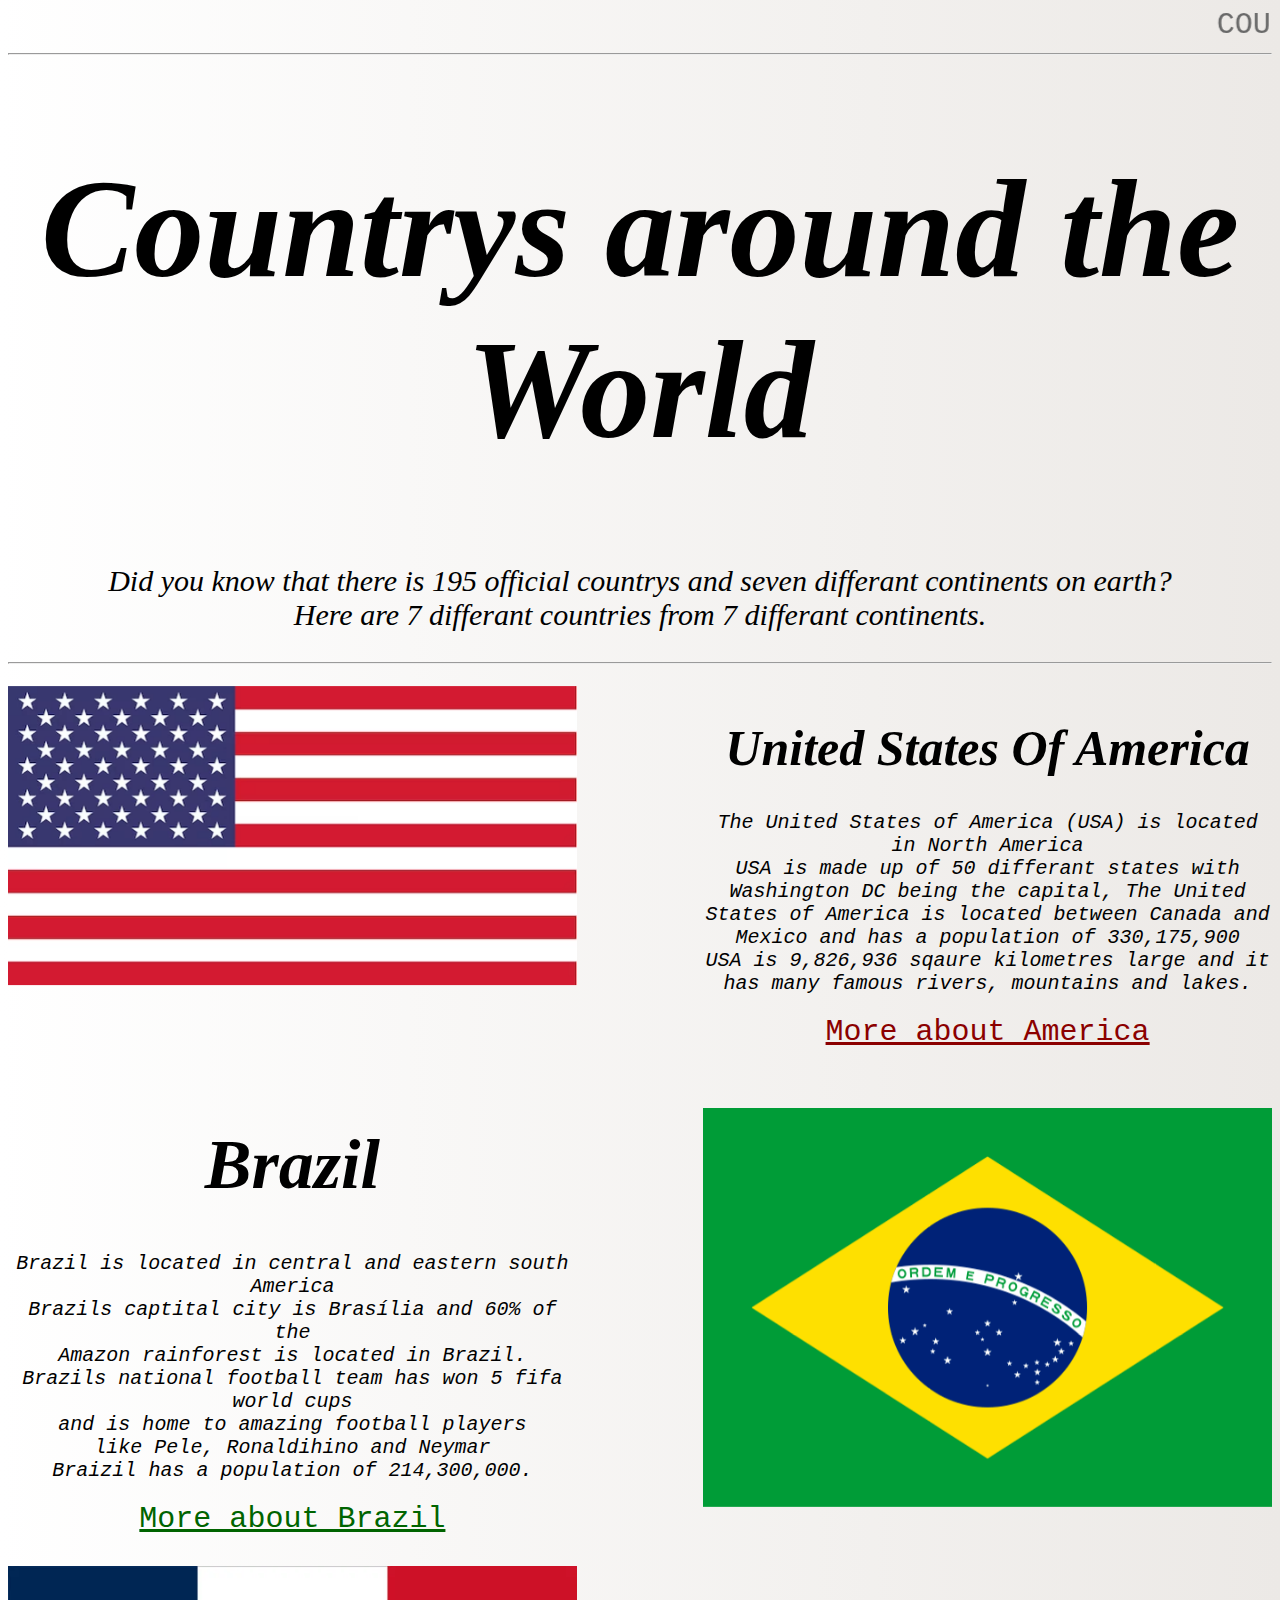
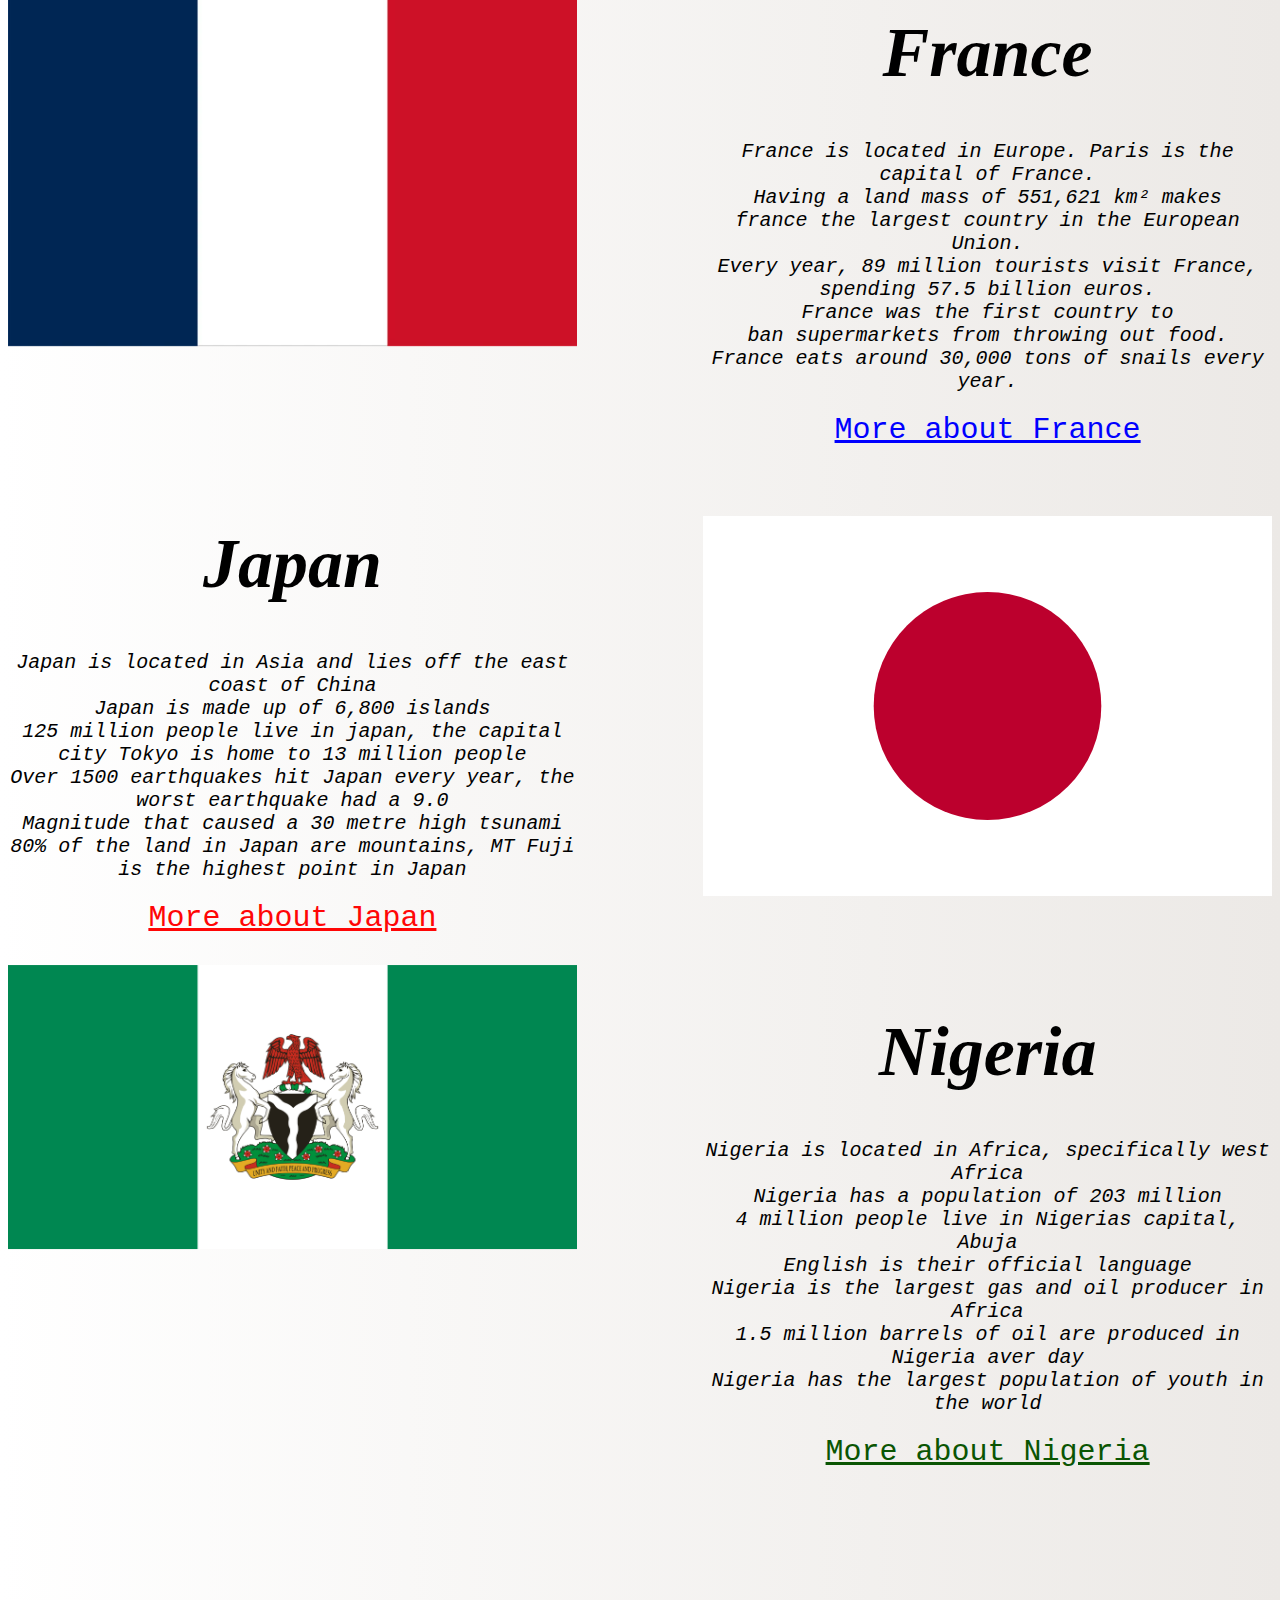
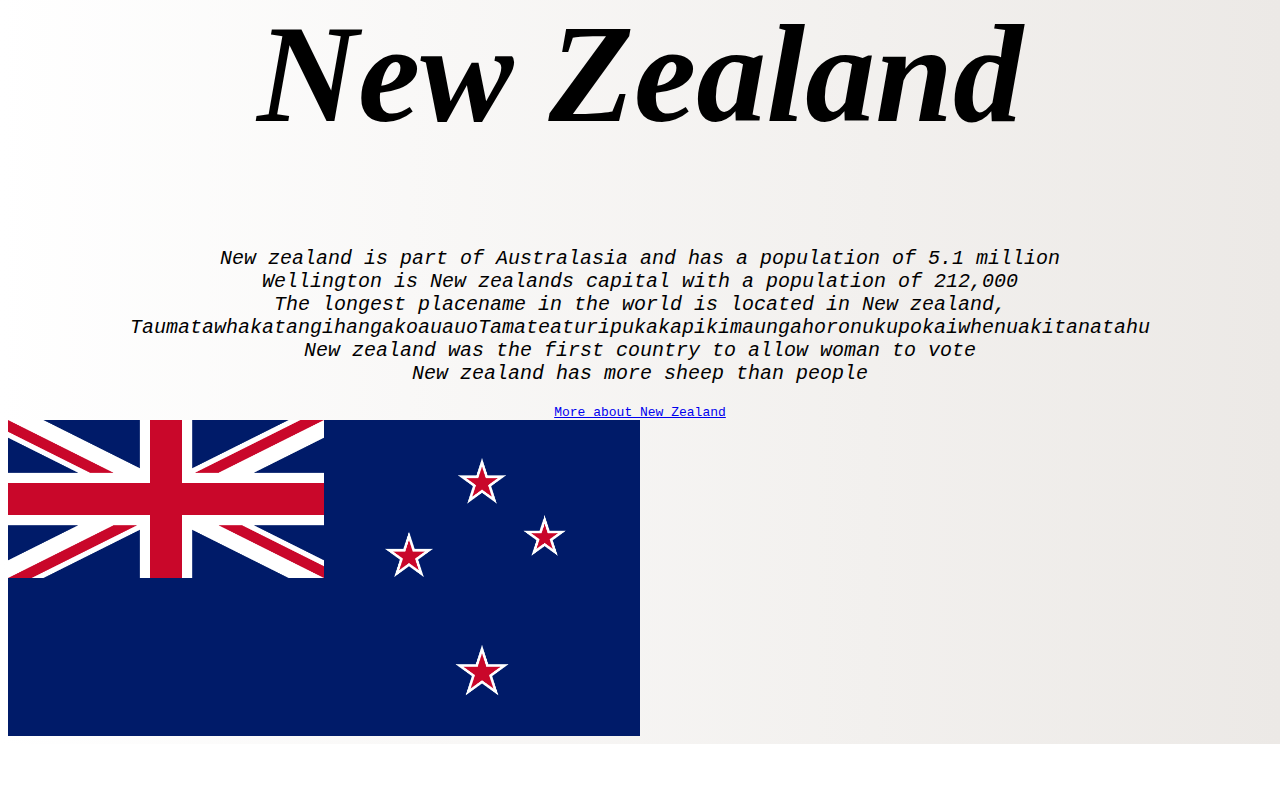
<file: index.html>
<!DOCTYPE html>
<html lang="en">

<head>
    <meta charset="UTF-8">
    <meta name="viewport" content="width=device-width, initial-scale=1.0">
    <title>Document</title>
    <link rel="stylesheet" href="style.css" />
</head>
<body>
    <marquee class="marquee">COUNTRYS AROUND THE WORLD</marquee>
    <hr>
    <h1>Countrys around the World</h1>
    <p class="countries">
        Did you know that there is 195 official countrys
        and seven differant continents on earth? <br>
        Here are 7 differant countries from 7 differant continents.
    </p>
    <hr>
    <br>
<div class="america-box">
    <div class="container">
        <img src="usaflag.avif" class="image">
        <div class="middle">
          <div class="text">American Flag</div>
        </div>
      </div>
<div class="right-item">
    <h1 class="usatext">United States Of America</h1>
    <p class="indexparagraph">
        The United States of America (USA) is located in North America<br>
        USA is made up of 50 differant states with Washington DC being the capital,
        The United States of America is located between Canada and Mexico and has a population of 330,175,900<br>
        USA is 9,826,936 sqaure kilometres large and it has many famous rivers, mountains and lakes.</p>
    </p>
    <a class="america" href="america.html">More about America </a>
</div>
</div>
    <br>
    <br>
<div class="brazil-box">
<div class="left-item">
    <h1 class="braziltext"> Brazil </h1>
    <p class="indexparagraph">
        Brazil is located in central and eastern south America<br>
        Brazils captital city is Brasília and 60% of the<br>
        Amazon rainforest is located in Brazil.<br>
        Brazils national football team has won 5 fifa world cups<br>
        and is home to amazing football players<br>
        like Pele, Ronaldihino and Neymar<br>
        Braizil has a population of 214,300,000.<br>
    </p>
    <a class="brazil" href="brazil.html">More about Brazil </a>
</div>
<div class="container">
    <img src="brazilflag.png" class="image">
    <div class="middle">
      <div class="text">Brazilian Flag</div>
    </div>
  </div>
</div>
    <br>
    <br>
<div class="france-box">
    <div class="container">
        <img src="franceflag.webp" class="image">
        <div class="middle">
          <div class="text">French Flag</div>
        </div>
      </div>
<div class="right-item">
    <h1 class="francetext"> France </h1>
    <p class="indexparagraph">
        France is located in Europe. Paris is the capital of France. <br>
        Having a land mass of 551,621 km² makes <br>
        france the largest country in the European Union. <br>
        Every year, 89 million tourists visit France, <br>
        spending 57.5 billion euros. <br>
        France was the first country to <br>
        ban supermarkets from throwing out food. <br>
        France eats around 30,000 tons of snails every year. <br>
    </p>
    <a class="france" href="france.html">More about France </a>
</div>
</div>
    <br>
    <br>
<div class="japan-box">
<div class="left-item">
    <h1 class="japantext"> Japan </h1>
    <p class="indexparagraph">
    Japan is located in Asia and lies off the east coast of China <br>
    Japan is made up of 6,800 islands <br>
    125 million people live in japan, the capital city Tokyo is home to 13 million people <br>
    Over 1500 earthquakes hit Japan every year, the worst earthquake had a 9.0 <br>
    Magnitude that caused a 30 metre high tsunami <br>
    80% of the land in Japan are mountains, MT Fuji is the highest point in Japan <br>
    </p> 
    <a class="japan" href="Japan.html"> More about Japan </a>
</div>
<div class="container">
    <img src="japanflag.svg" class="image">
    <div class="middle">
      <div class="text">Japanese flag</div>
    </div>
  </div>
</div>
    <br>
    <br>
<div class="nigeria-box">
    <div class="container">
        <img src="nigeriaflag.png" class="image" class="nigeria-flag">
        <div class="middle">
          <div class="text">Nigerian flag</div>
        </div>
      </div>
<div class="right-item">
    <h1 class="nigeriatext"> Nigeria </h1>
    <p class="indexparagraph">
    Nigeria is located in Africa, specifically west Africa <br>
    Nigeria has a population of 203 million <br>
    4 million people live in Nigerias capital, Abuja <br>
    English is their official language <br>
    Nigeria is the largest gas and oil producer in Africa <br>
    1.5 million barrels of oil are produced in Nigeria aver day <br>
    Nigeria has the largest population of youth in the world <br>
    </p>    
    <a class="nigeria" href="nigeria.html"> More about Nigeria </a> 
</div>
</div>
    <br>
    <br>
<div class="newzealand-box">
<div class="left-box">
    <h1 class="newzealandtext"> New Zealand </h1>
    <p class="indexparagraph">
        New zealand is part of Australasia and has a population of 5.1 million <br>
        Wellington is New zealands capital with a population of 212,000 <br>
        The longest placename in the world is located in New zealand, <br>
        TaumatawhakatangihangakoauauoTamateaturipukakapikimaungahoronukupokaiwhenuakitanatahu <br>
        New zealand was the first country to allow woman to vote <br>
        New zealand has more sheep than people <br>        
    </p>
    <a class="newzealand" href="newzealand.html"> More about New Zealand</a>
</div>
<div class="container">
    <img src="newzealandflag.png" class="image">
    <div class="middle">
      <div class="text">New Zealand flag</div>
    </div>
</div>




</body>

</html>
</file>
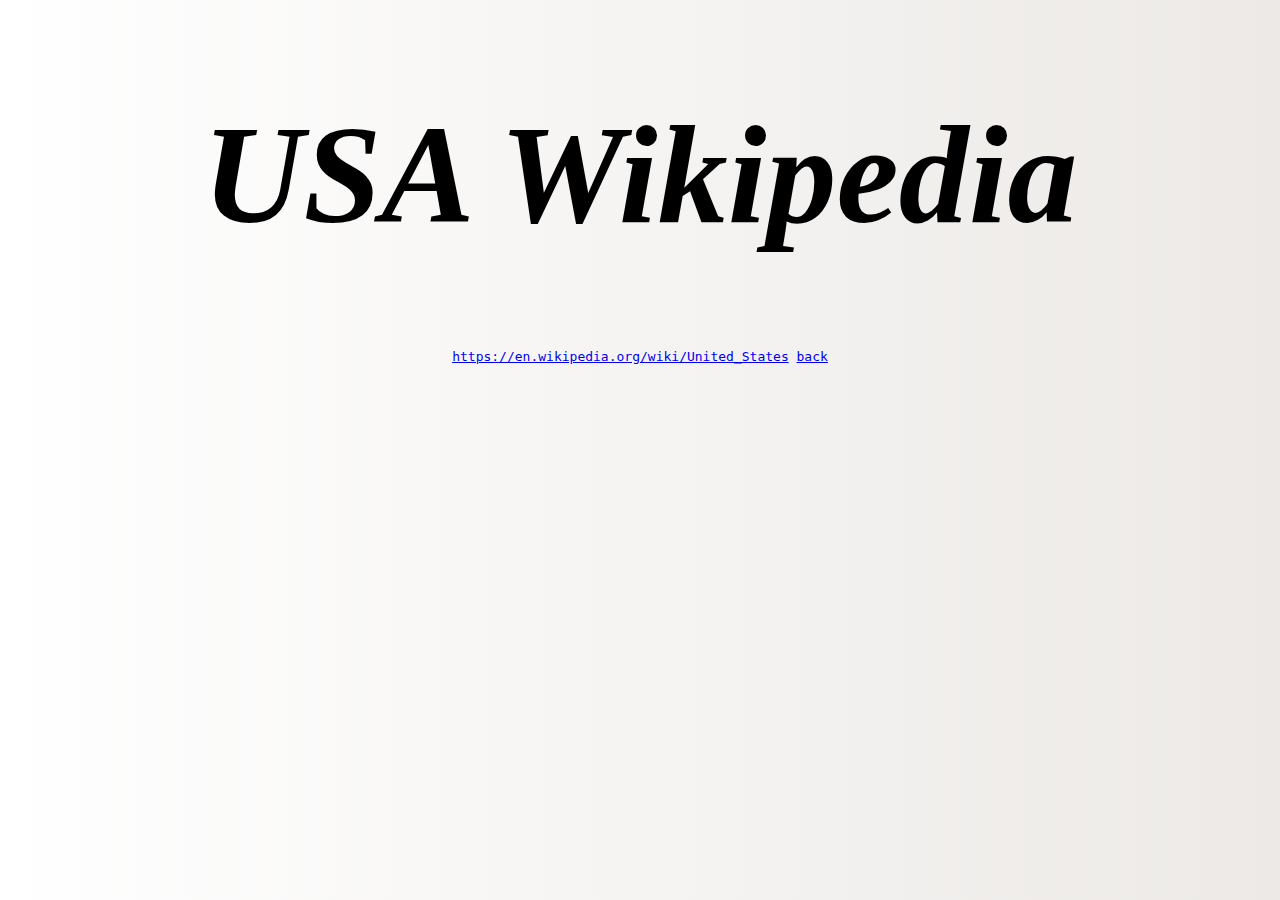
<file: america.html>
<!DOCTYPE html>
<html lang="en">
<head>
    <meta charset="UTF-8">
    <meta name="viewport" content="width=device-width, initial-scale=1.0">
    <title>Document</title>
    <link rel="stylesheet" href="style.css"/>
</head>
<body>
    <h1> USA Wikipedia </h1>
    <a href="https://en.wikipedia.org/wiki/United_States">https://en.wikipedia.org/wiki/United_States</a>
    <a href="index.html">back</a>
</body>
</html>
</file>
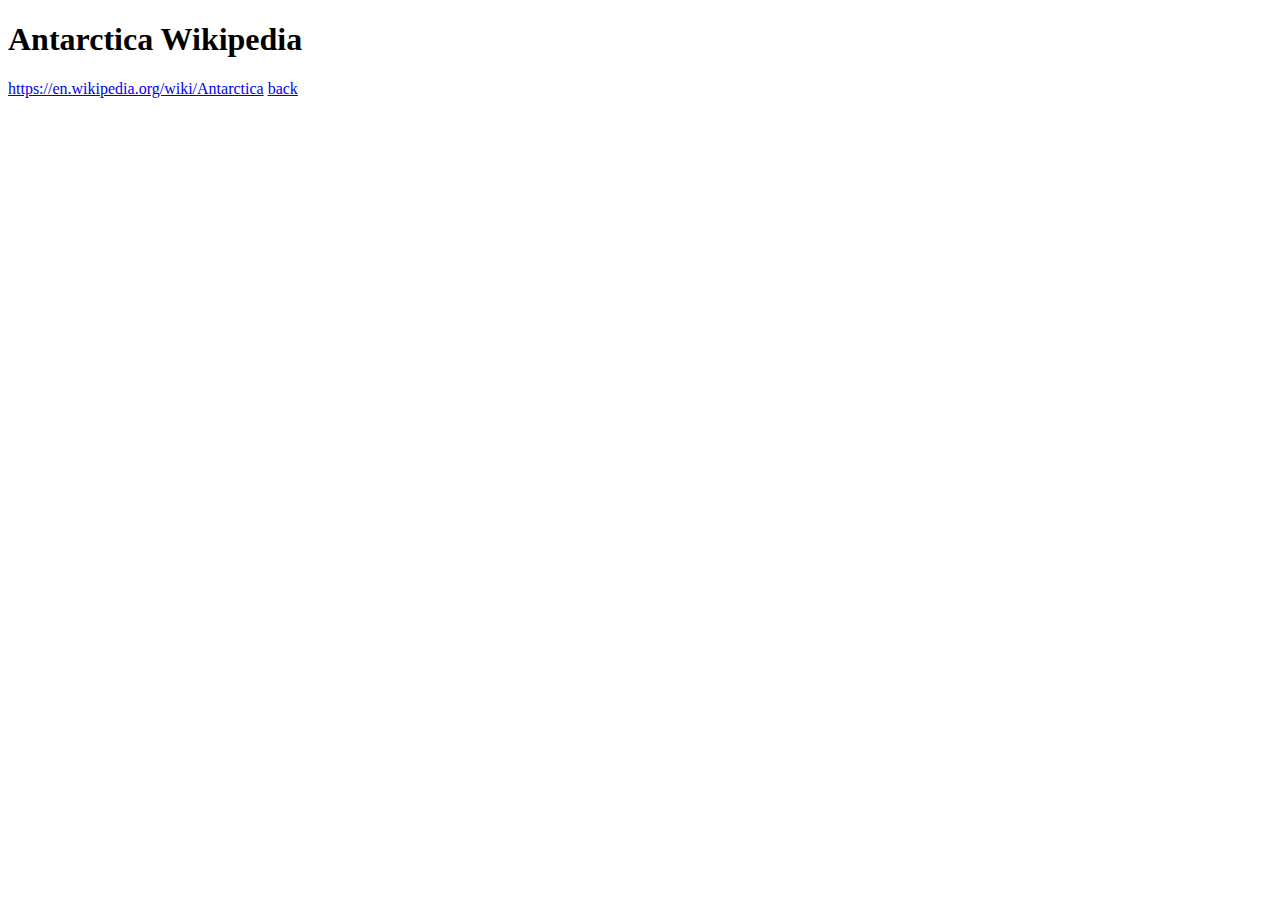
<file: antartica.html>
<!DOCTYPE html>
<html lang="en">
<head>
    <meta charset="UTF-8">
    <meta name="viewport" content="width=device-width, initial-scale=1.0">
    <title>Document</title>
</head>
<body>
    <h1> Antarctica Wikipedia </h1>
    <a href="https://en.wikipedia.org/wiki/Antarctica">https://en.wikipedia.org/wiki/Antarctica</a>
    <a href="index.html">back</a>
</body>
</html>
</file>
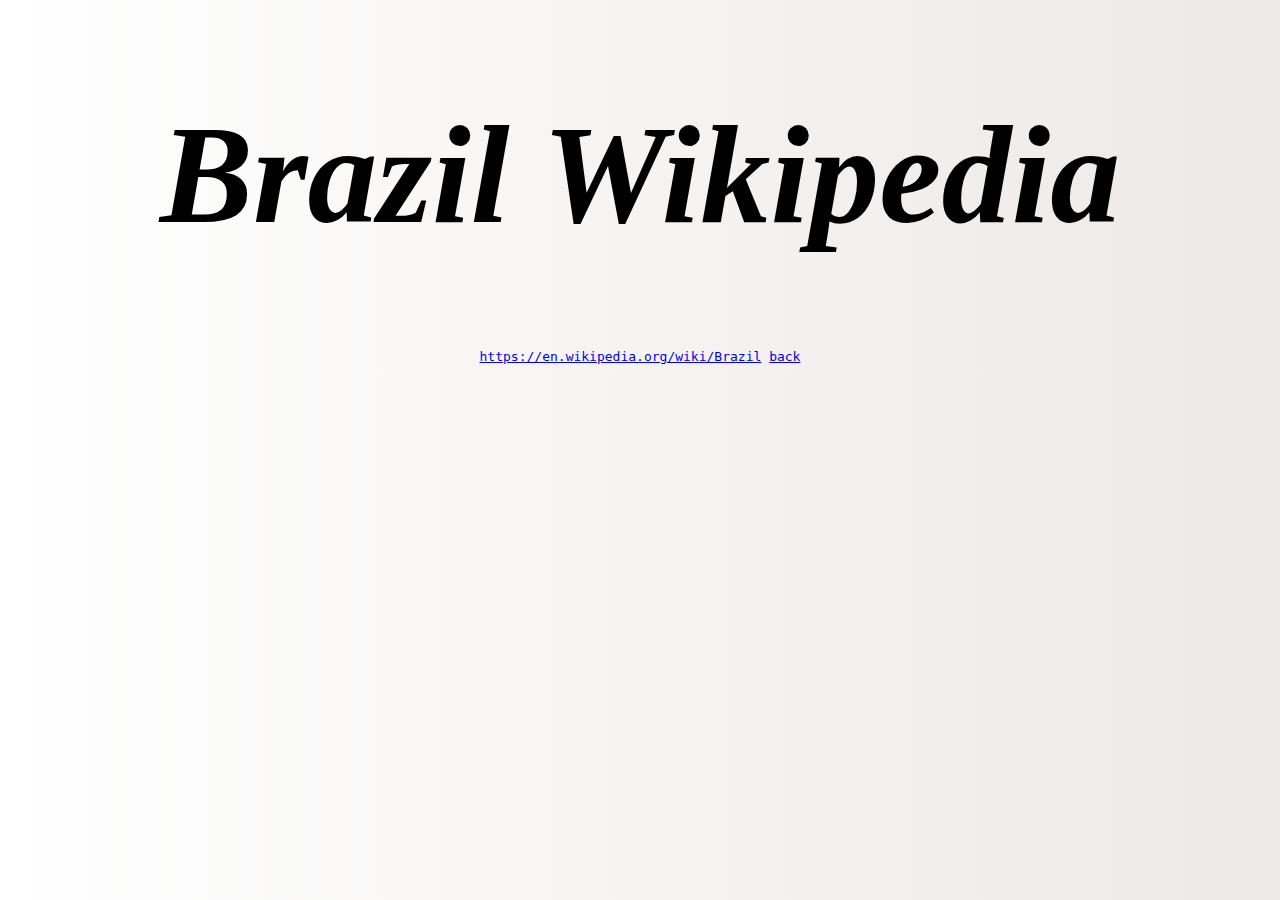
<file: brazil.html>
<!DOCTYPE html>
<html lang="en">
<head>
    <meta charset="UTF-8">
    <meta name="viewport" content="width=device-width, initial-scale=1.0">
    <title>Document</title>
    <link rel="stylesheet" href="style.css"/>
</head>
<body>
    <h1> Brazil Wikipedia </h1>
    <a href="https://en.wikipedia.org/wiki/Brazil">https://en.wikipedia.org/wiki/Brazil</a>
    <a href="index.html">back</a>
</body>
</html>
</file>
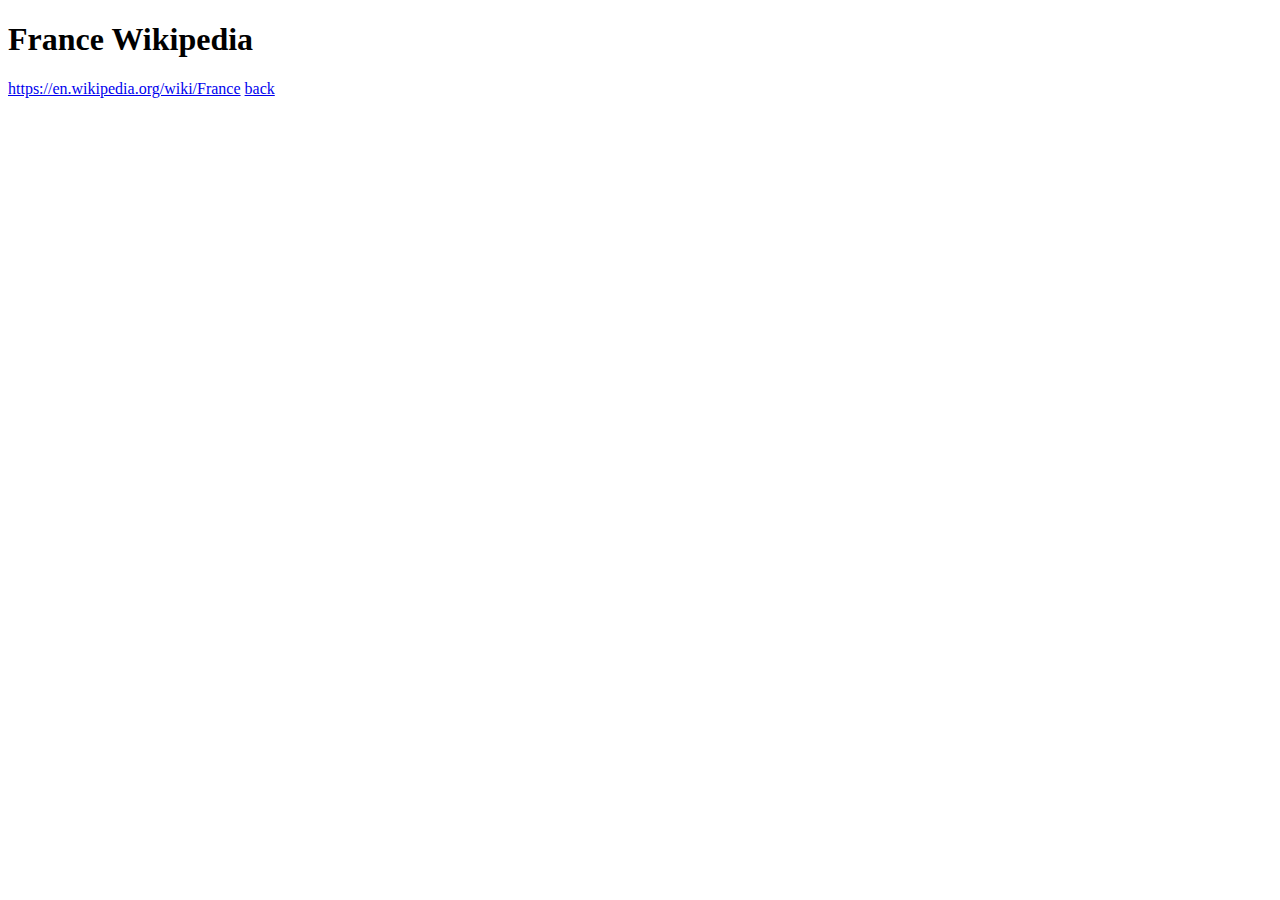
<file: france.html>
<!DOCTYPE html>
<html lang="en">
<head>
    <meta charset="UTF-8">
    <meta name="viewport" content="width=, initial-scale=1.0">
    <title>Document</title>
</head>
<body>
    <h1> France Wikipedia </h1>
    <a href="https://en.wikipedia.org/wiki/France">https://en.wikipedia.org/wiki/France</a>
    <a href="index.html">back</a>
</body>
</html>
</file>
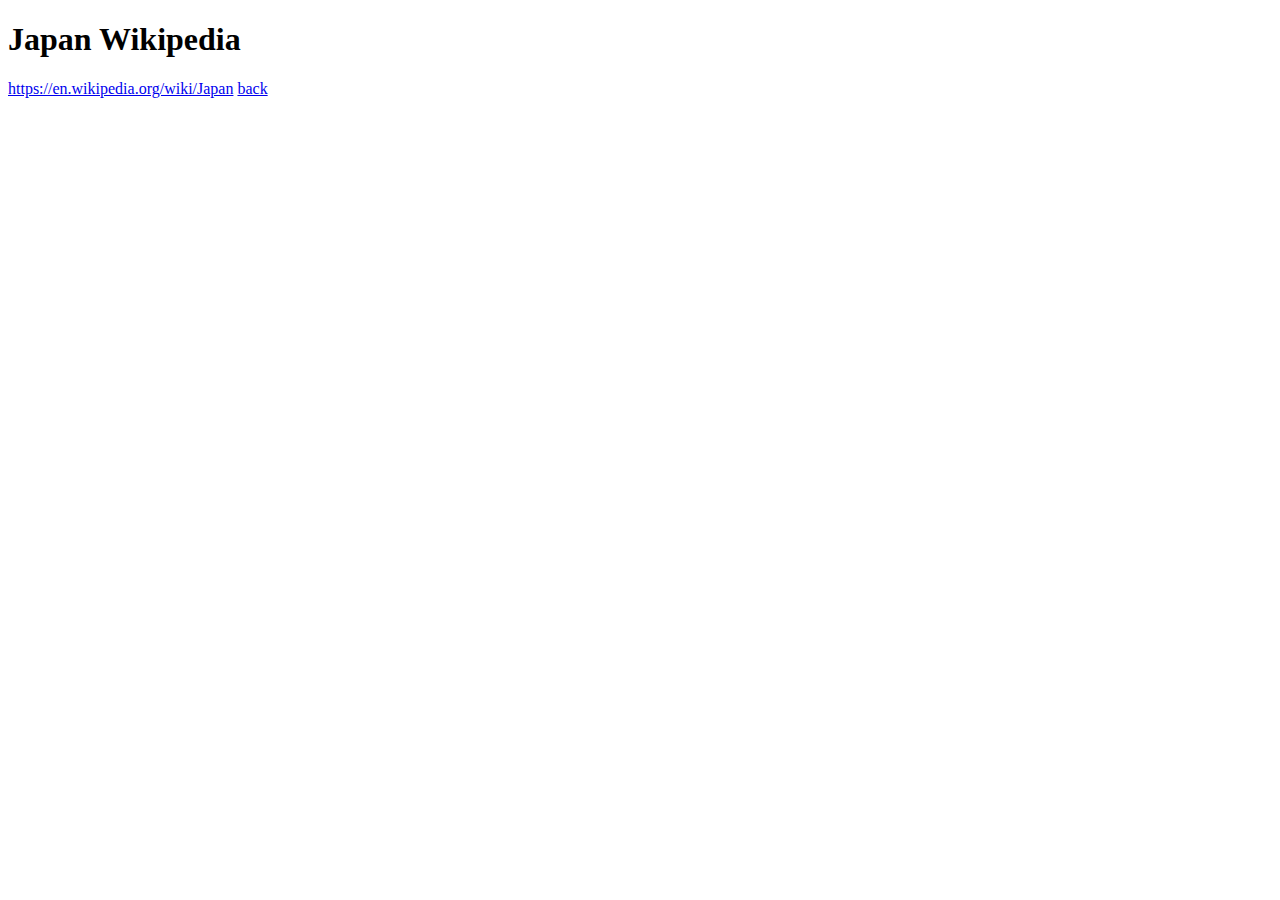
<file: Japan.html>
<!DOCTYPE html>
<html lang="en">
<head>
    <meta charset="UTF-8">
    <meta name="viewport" content="width=device-width, initial-scale=1.0">
    <title>Document</title>
</head>
<body>
    <h1> Japan Wikipedia </h1>
    <a href="https://en.wikipedia.org/wiki/Japan">https://en.wikipedia.org/wiki/Japan</a>
    <a href="index.html">back</a>
</body>
</html>
</file>
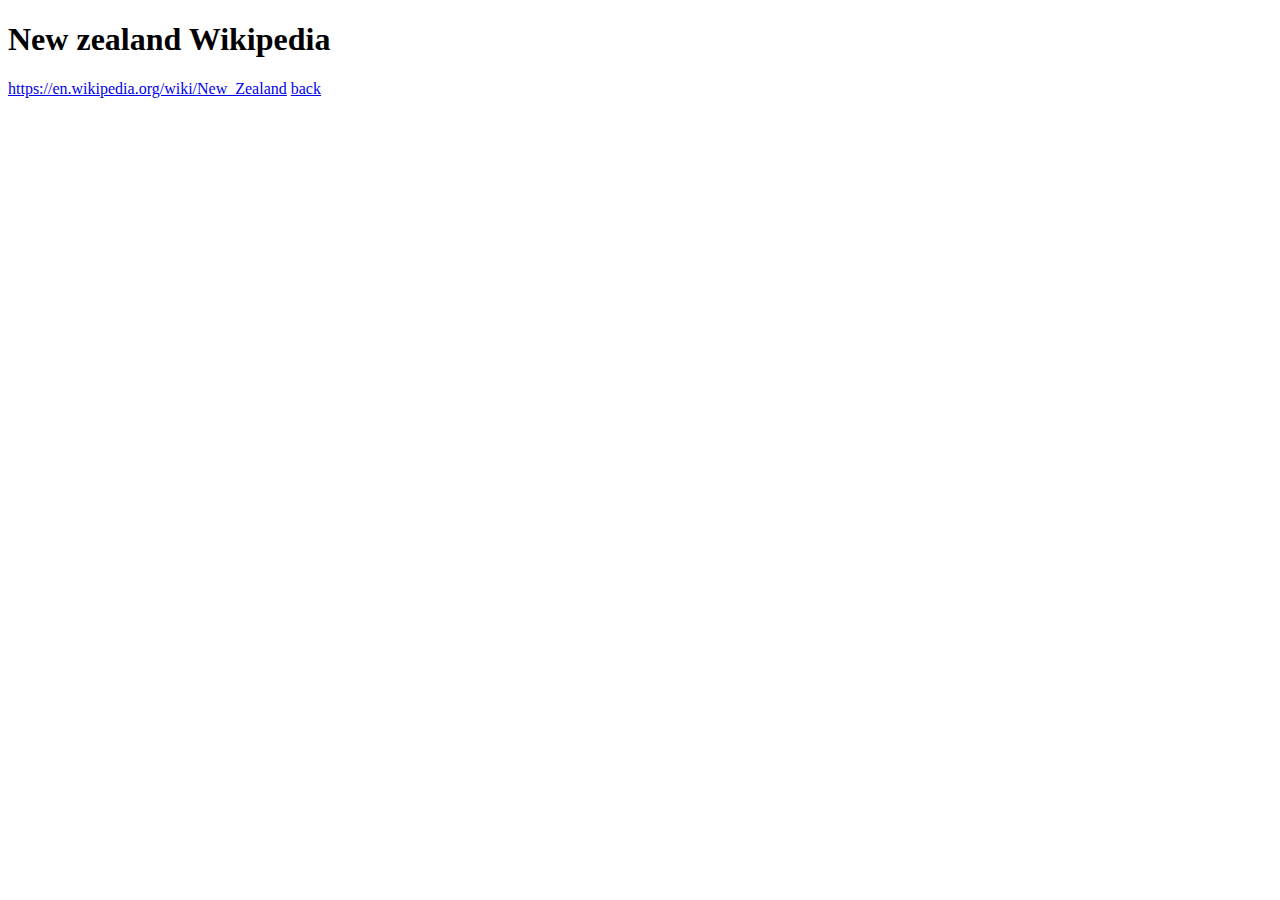
<file: newzealand.html>
<!DOCTYPE html>
<html lang="en">
<head>
    <meta charset="UTF-8">
    <meta name="viewport" content="width=device-width, initial-scale=1.0">
    <title>Document</title>
</head>
<body>
    <h1> New zealand Wikipedia </h1>
    <a href="https://en.wikipedia.org/wiki/New_Zealand">https://en.wikipedia.org/wiki/New_Zealand</a>
    <a href="index.html">back</a>
</body>
</html>
</file>
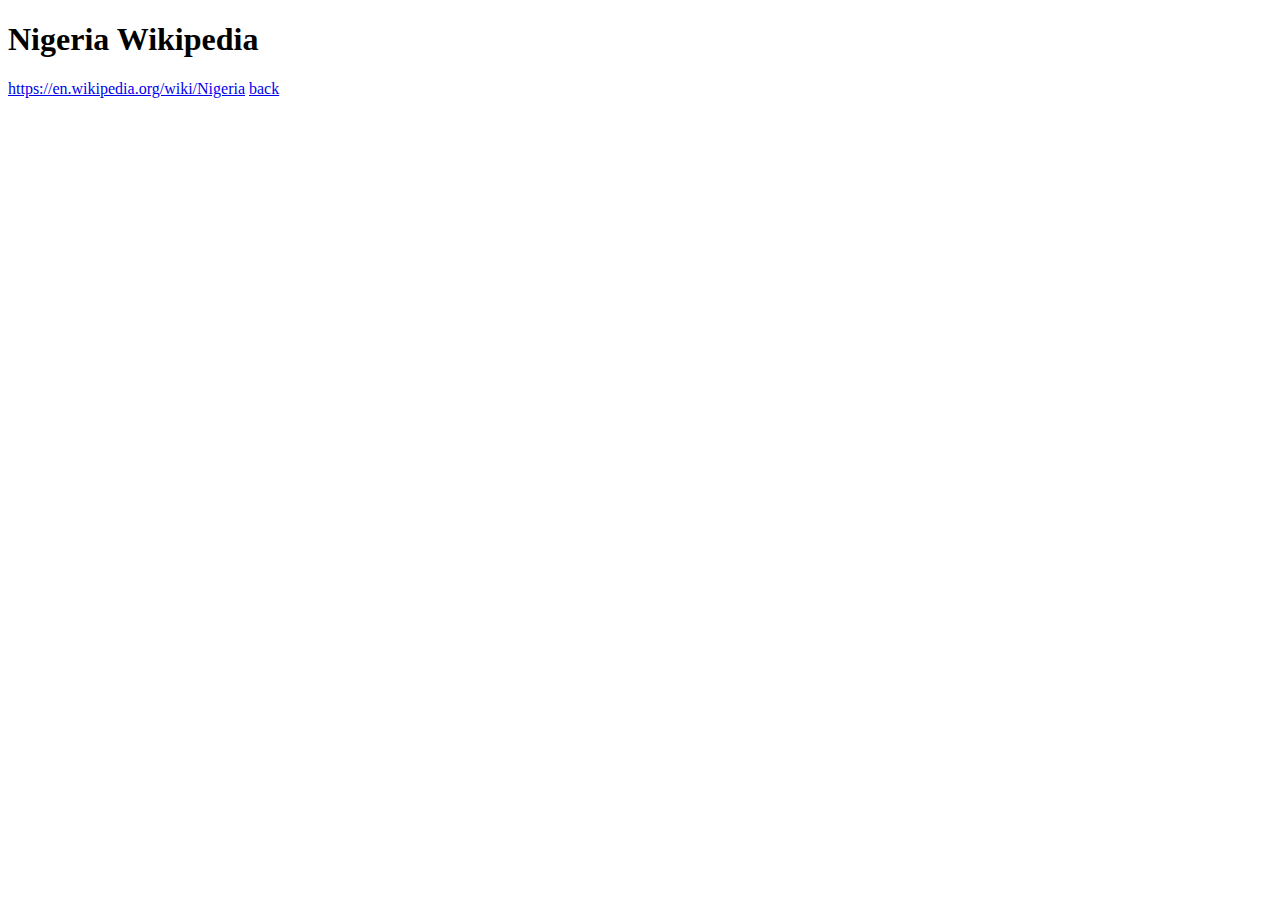
<file: nigeria.html>
<!DOCTYPE html>
<html lang="en">
<head>
    <meta charset="UTF-8">
    <meta name="viewport" content="width=device-width, initial-scale=1.0">
    <title>Document</title>
</head>
<body>
    <h1> Nigeria Wikipedia </h1>
    <a href="https://en.wikipedia.org/wiki/Nigeria">https://en.wikipedia.org/wiki/Nigeria</a>
    <a href="index.html">back</a>
</body>
</html>
</file>
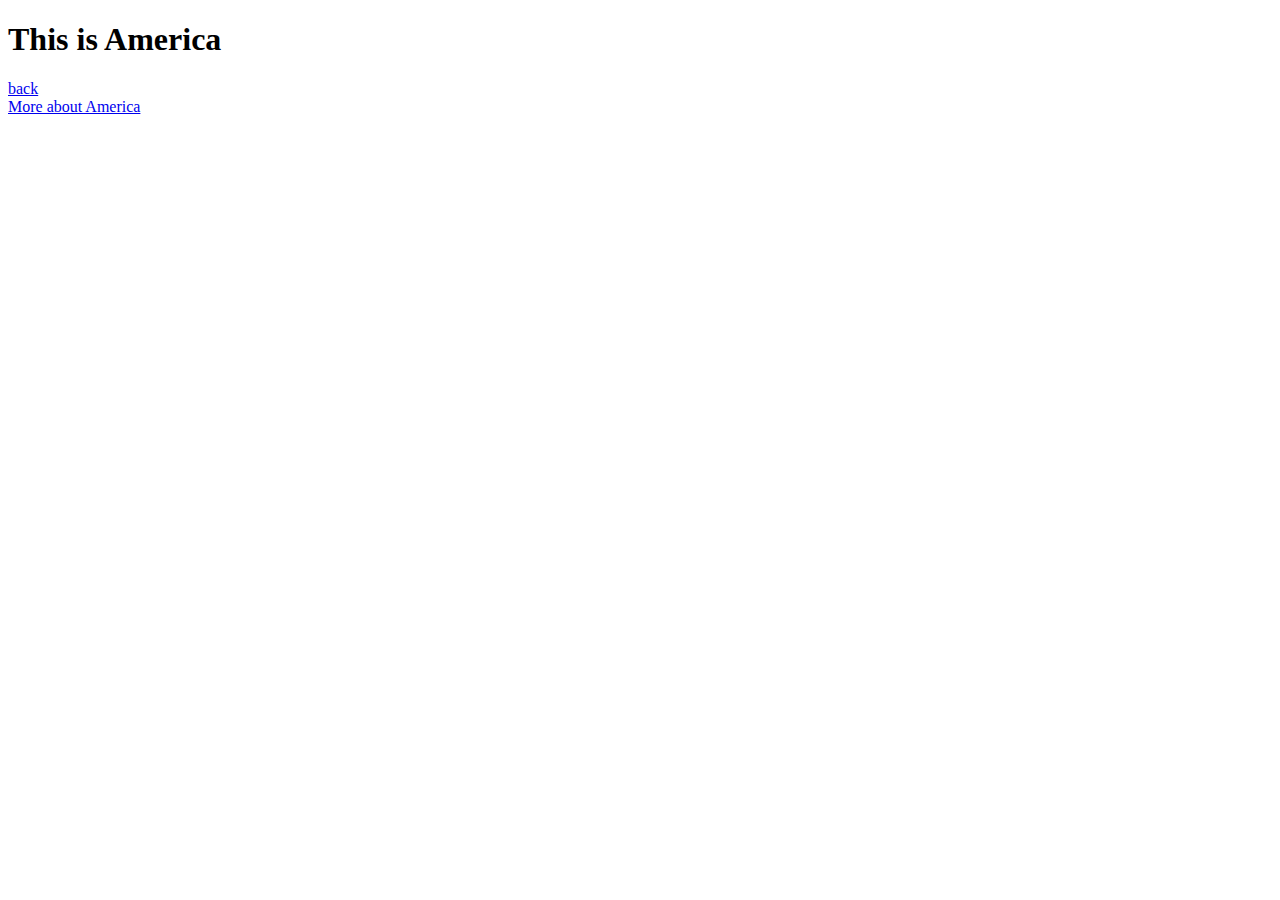
<file: page2.html>
<!DOCTYPE html>
<html lang="en">
<head>
    <meta charset="UTF-8">
    <meta name="viewport" content="width=device-width, initial-scale=1.0">
    <title>Document</title>
</head>
<body>
    <h1>This is America</h1>
    <a href="index.html">back</a>
    <br>
    <a href="https://en.wikipedia.org/wiki/United_States">More about America</a>
    <br>
</body>
</html>
</file>
<file: style.css>
body{
    text-align: center;
    font-family: Monospace;
    background: #ECE9E6;  /* fallback for old browsers */
    background: -webkit-linear-gradient(to right, #FFFFFF, #ECE9E6);  /* Chrome 10-25, Safari 5.1-6 */
    background: linear-gradient(to right, #FFFFFF, #ECE9E6); /* W3C, IE 10+/ Edge, Firefox 16+, Chrome 26+, Opera 12+, Safari 7+ */ 
}


h1 {
    font-size: 140px;
    font-family: 'Times New Roman', Times, serif;
    font-style: italic;   
}

.container {
    position: relative;
    width: 50%;
  }

.image {
    opacity: 1;
    display: block;
    width: 100%;
    height: auto;
    transition: .5s ease;
    backface-visibility: hidden;
  }

.middle {
    transition: .5s ease;
    opacity: 0;
    position: absolute;
    top: 50%;
    left: 50%;
    transform: translate(-50%, -50%);
    -ms-transform: translate(-50%, -50%);
    text-align: center;
}

.container:hover .image {
    opacity: 0.3;
}
  
.container:hover .middle {
    opacity: 1;
}
  
.text {
    background-color: #585858;
    color: rgb(255, 255, 255);
    font-size: 16px;
    opacity: 0.5;
    padding: 10px 25px;
  }


.marquee {
    font-size: 30px;
    color: dimgray;
}

.indexparagraph {
    font-size: 20px;
    font-style: italic;
}

.left-item {
    flex: 0 0 45%;
    margin-right: 10%; 
}

.right-item {
    flex: 0 0 45%;
    margin-left: 10%
}

.countries {
    font-size: 30px;
    font-family: 'Times New Roman', Times, serif;
    font-style: italic; 
}

.topheading {
    float: left;
}

.usatext {
    float: center;
    font-size: 50px;
    font-style: oblique;
}

.america {
    font-size: 30px;
    color: darkred;
}

.america-box {
    display: flex;
    align-items: left;
}

.braziltext {
    font-size: 70px;
    float: center;
}

.brazil {
    font-size: 30px;
    color: darkgreen;
}

.brazil-box {
    display: flex;
    align-items: center;
}

.francetext {
    font-size: 70px;
    float: center;
}

.france {
    font-size: 30px;
    color:blue
}

.france-box {
    display: flex;
    align-items: left;
}

.japantext {
    font-size: 70px;
    float: center;
}

.japan {
    font-size: 30px;
    color:rgb(255, 6, 6)
}

.japan-box {
    display: flex;
    align-items: center;
}

.nigeriatext {
    font-size: 70px;
    float: center;
}

.nigeria {
    font-size: 30px;
    color:rgb(10, 85, 3)
}

.nigeria-box {
    display: flex;
    align-items: left;
}

.new-zealandtext {
    font-size: 70px;
    float: center;
}

.new-zealand {
    font-size: 30px;
    color:rgb(0, 22, 70)
}

.new-zealand-box {
    display: flex;
    align-items: center;
}

.antarcticatext {
    font-size: 70px;
    float: center;
}

.antarctica {
    font-size: 30px;
    color:rgb(10, 85, 3)
}

.antarctica-box {
    display: flex;
    align-items: left;
}
</file>
